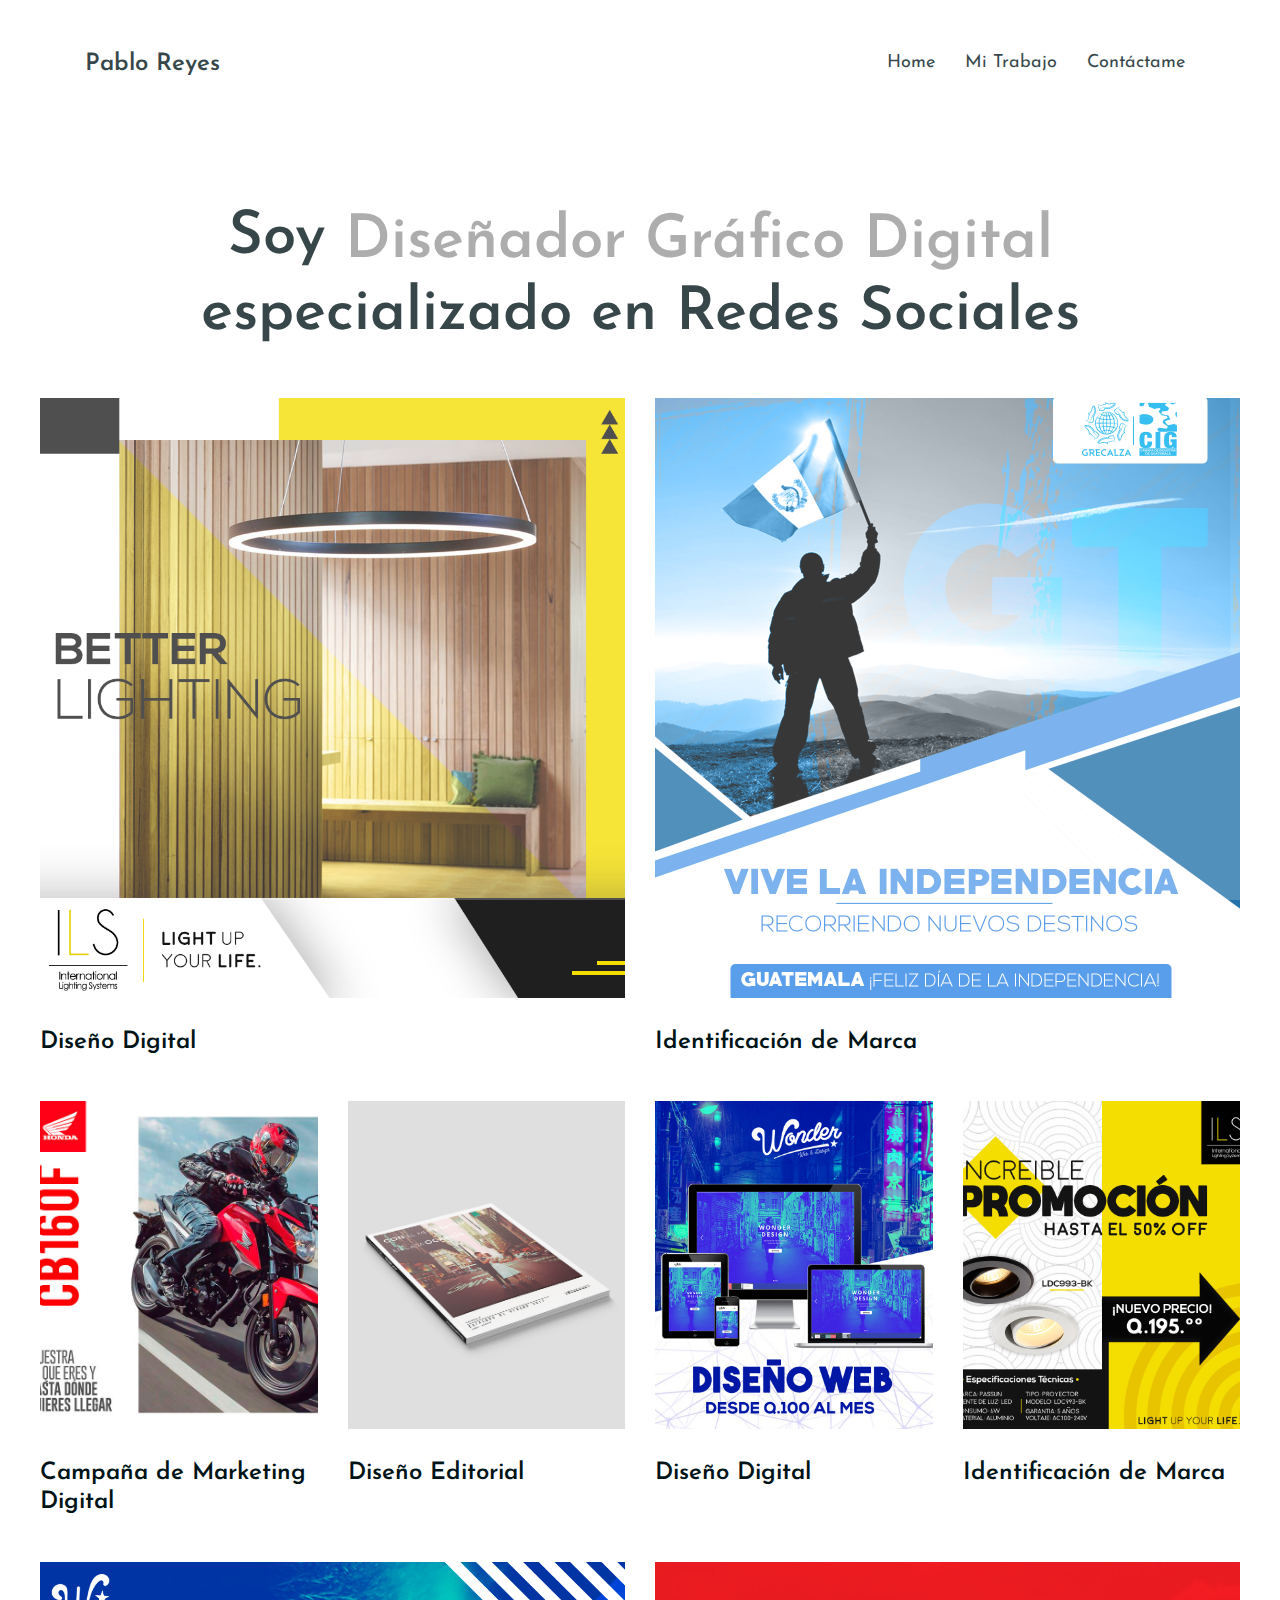
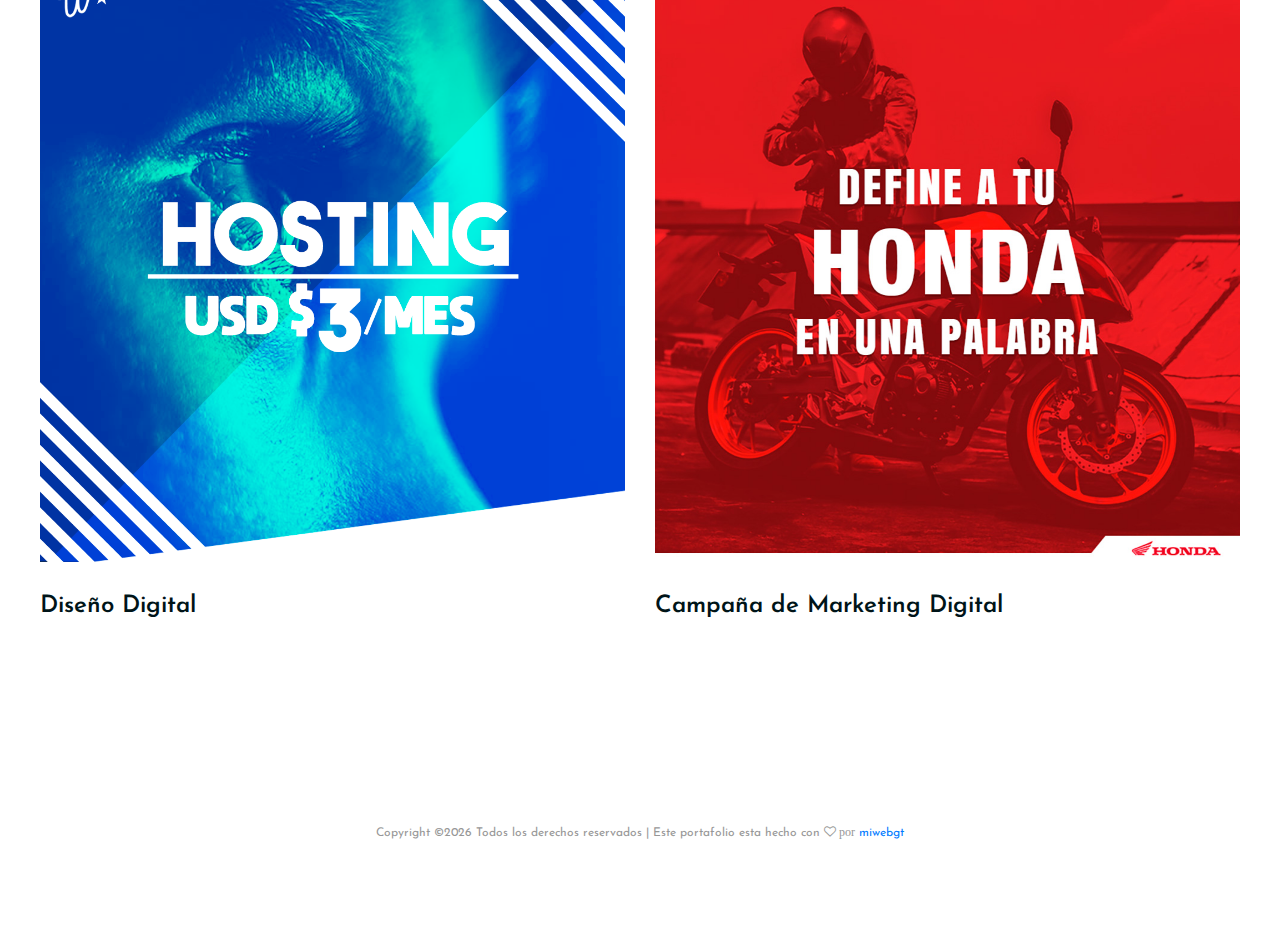
<file: index.html>
<!DOCTYPE html>
<html lang="en">
<head>
	<title>Mi Portafolio</title>
	<meta charset="UTF-8">
	<meta name="keywords" content="portfolio, riddle, onepage, creative, html">
	<meta name="viewport" content="width=device-width, initial-scale=1.0">
	<!-- Favicon -->   
	<link href="img/cookie.png" rel="shortcut icon"/>

	<!-- Google Fonts -->
	<link href="https://fonts.googleapis.com/css?family=Josefin+Sans:400,400i,600,600i,700" rel="stylesheet">

	<!-- Stylesheets -->
	<link rel="stylesheet" href="css/bootstrap.min.css"/>
	<link rel="stylesheet" href="css/font-awesome.min.css"/>
	<link rel="stylesheet" href="css/magnific-popup.css"/>
	<link rel="stylesheet" href="css/style.css"/>


	<!--[if lt IE 9]>
	  <script src="https://oss.maxcdn.com/html5shiv/3.7.2/html5shiv.min.js"></script>
	  <script src="https://oss.maxcdn.com/respond/1.4.2/respond.min.js"></script>
	<![endif]-->

</head>
<body class="body-pad">
	<!-- Page Preloder -->
	<div id="preloder">
		<div class="loader"></div>
	</div>
	
	<!-- header section start -->
	<header class="header-section">
		<div class="container">
			<div class="row">
				<div class="col-lg-4 col-md-3">
					<div class="logo">
						<a href="index.html"><h2 class="site-logo under">Pablo Reyes</h2></a>
					</div>
				</div>
				<div class="col-lg-8 col-md-9">
					<nav class="main-menu text-center text-md-right text-lg-right">
						<ul>
							<li><a href="index.html" class="grow">Home</a></li>
							<li><a href="home.html" class="grow">Mi Trabajo</a></li>
							<li><a href="contact.html" class="grow">Contáctame</a></li>
						</ul>
					</nav>
				</div>
			</div>
		</div>
		<div class="nav-switch">
			<i class="fa fa-bars"></i>
		</div>
	</header>
	<!-- header section end -->


	<!-- portfolio section start -->
	<section class="portfolio-section pt100">
		<div class="container">
			
		</div>                       
		<div class="container-fluid p-0">
			<div class="row portfolios-area">
				<div class="col-lg-12">
					<div class="portfolio-intro">
						<h2 class="section-title text-center mb-5">Soy <span class="rise">Diseñador Gráfico Digital</span> especializado en Redes Sociales </h2>
						<!--
						<ul class="portfolio-filter controls text-center">
							<li class="control" data-filter="all">Todo</li>
							<li class="control" data-filter=".digital">Diseño Digital</li>
							<li class="control" data-filter=".rened">Diseño Editorial</li>
							<li class="control" data-filter=".brand">Identificación de Marca</li>
						</ul>
						-->
					</div>
				</div>
				<div class="mix col-md-6 web digital">
					<a href="img/portfolio/45.png" class="portfolio-item set-bg " data-setbg="img/portfolio/45.png">
						<div class="pi-inner">
							<h2>+ Ver Proyecto</h2>
						</div>			
					</a>
					<div class="portfolio-meta">
						<h2>Diseño Digital</h2>
						<p></p>
					</div>
				</div>
				<div class="mix col-md-6 digital">
					<a href="img/portfolio/26.png" class="portfolio-item set-bg" data-setbg="img/portfolio/26.png">
						<div class="pi-inner">
							<h2>+ Ver Proyecto</h2> 
						</div>						
					</a>
					<div class="portfolio-meta">
						<h2>Identificación de Marca</h2>
						<p></p>
					</div>
				</div>
				<div class="mix col-md-6 col-lg-3 rened">
					<a href="img/portfolio/8.jpg" class="portfolio-item pi-style2 set-bg" data-setbg="img/portfolio/8.jpg">
						<div class="pi-inner">
							<h2>+ Ver Proyecto</h2>
						</div>						
					</a>
					<div class="portfolio-meta">
						<h2>Campaña de Marketing Digital</h2>
						<p></p>
					</div>
				</div>
				<div class="mix col-md-6 col-lg-3 digital">
					<a href="img/portfolio/4.jpg" class="portfolio-item pi-style2 set-bg" data-setbg="img/portfolio/4.jpg">
						<div class="pi-inner">
							<h2>+ Ver Proyecto</h2>
						</div>						
					</a>
					<div class="portfolio-meta">
						<h2>Diseño Editorial</h2>
						<p></p>
					</div>
				</div>
				<div class="mix col-md-6 col-lg-3 rened">
					<a href="img/portfolio/48.png" class="portfolio-item pi-style2 set-bg" data-setbg="img/portfolio/48.png">
						<div class="pi-inner">
							<h2>+ Ver Proyecto</h2>
						</div>						
					</a>
					<div class="portfolio-meta">
						<h2>Diseño Digital</h2>
						<p></p>
					</div>
				</div>
				<div class="mix col-md-6 col-lg-3 brand">
					<a href="img/portfolio/46.png" class="portfolio-item pi-style2 set-bg" data-setbg="img/portfolio/46.png">
						<div class="pi-inner">
							<h2>+ Ver Proyecto</h2>
						</div>						
					</a>
					<div class="portfolio-meta">
						<h2>Identificación de Marca</h2>
						<p></p>
					</div>
				</div>
                <div class="mix col-md-6 web digital">
					<a href="img/portfolio/47.png" class="portfolio-item set-bg " data-setbg="img/portfolio/47.png">
						<div class="pi-inner">
							<h2>+ Ver Proyecto</h2>
						</div>			
					</a>
					<div class="portfolio-meta">
						<h2>Diseño Digital</h2>
						<p></p>
					</div>
				</div>
				<div class="mix col-md-6 digital">
					<a href="img/portfolio/7.jpg" class="portfolio-item set-bg" data-setbg="img/portfolio/7.jpg">
						<div class="pi-inner">
							<h2>+ Ver Proyecto</h2> 
						</div>						
					</a>
					<div class="portfolio-meta">
						<h2>Campaña de Marketing Digital</h2>
						<p></p>
					</div>
				</div>
			</div>
		</div>
	</section>
	<!-- portfolio section end -->


		<!-- footer section start -->
	<footer class="footer-section text-center">
		<div class="container">
			<h2 class="section-title mb-5"></h2>
			<div class="copyright">
Copyright &copy;<script>document.write(new Date().getFullYear());</script> Todos los derechos reservados | Este portafolio esta hecho con <i class="fa fa-heart-o" aria-hidden="true"> por </i>  <a href="" target="_blank">miwebgt</a>
</div>
		</div>
	</footer>
	<!-- footer section end -->

<!--Boton hacia arriba-->
<a class="ir-arriba"  href="#" title="Volver arriba">
        <span class="fa-stack">
            <i class="fa fa-circle fa-stack-2x"></i>
            <i class="fa fa-arrow-up fa-stack-1x fa-inverse"></i>
        </span>
</a>

	<!--====== Javascripts & Jquery ======-->
	<script src="js/jquery-2.1.4.min.js"></script>
	<script src="js/bootstrap.min.js"></script>
	<script src="js/mixitup.min.js"></script>
	<script src="js/magnific-popup.min.js"></script>
	<script src="js/main.js"></script>
</body>
</html>
</file>
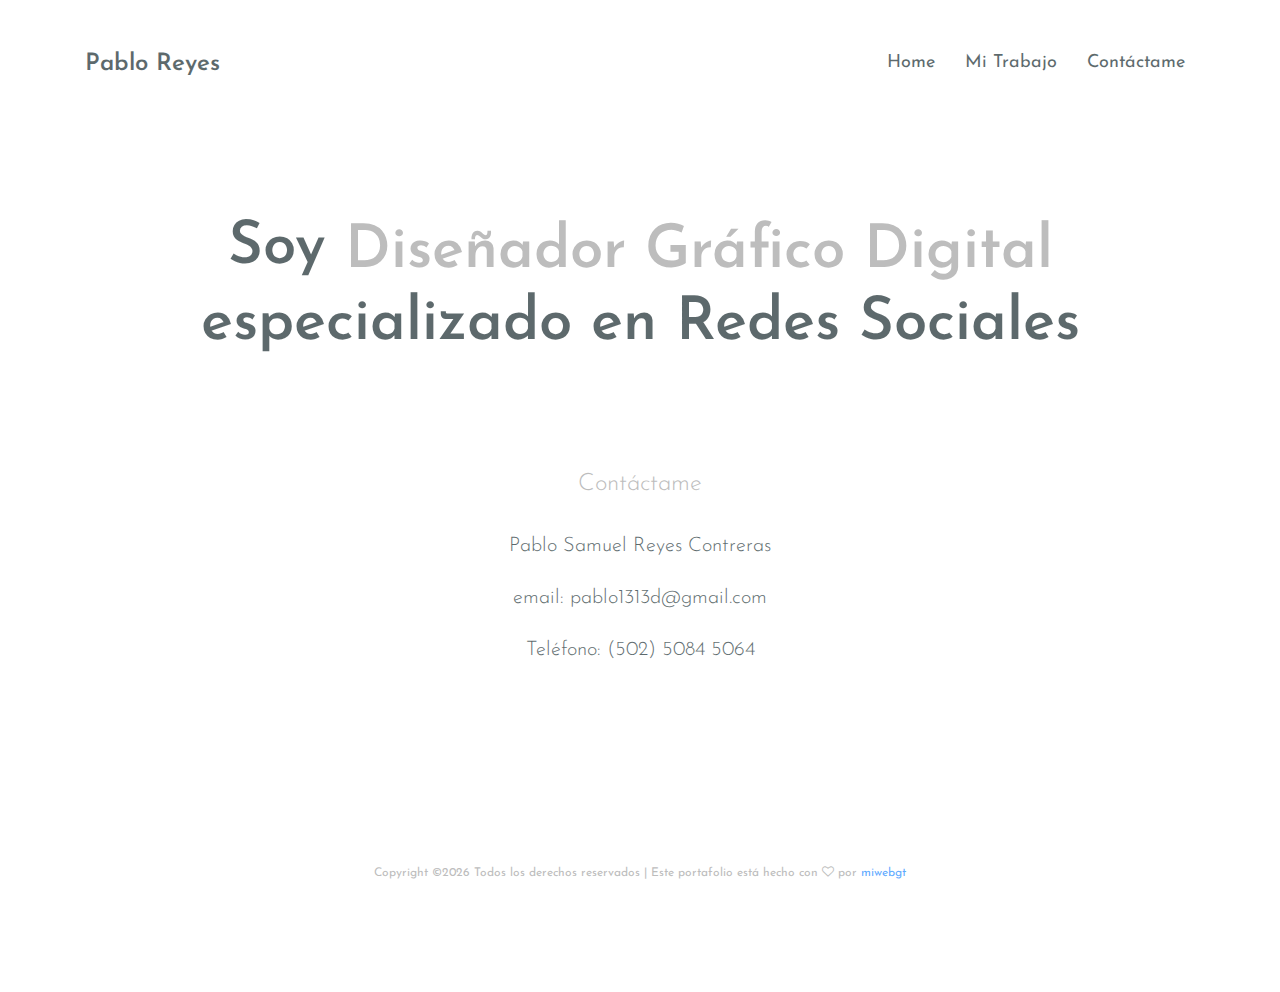
<file: contact.html>
<!DOCTYPE html>
<html lang="en">
<head>
	<title>Contacto</title>
	<meta charset="UTF-8">
	<meta name="keywords" content="portfolio, riddle, onepage, creative, html">
	<meta name="viewport" content="width=device-width, initial-scale=1.0">
	<!-- Favicon -->   
	<link href="img/cookie.png" rel="shortcut icon"/>

	<!-- Google Fonts -->
	<link href="https://fonts.googleapis.com/css?family=Josefin+Sans:400,400i,600,600i,700" rel="stylesheet">

	<!-- Stylesheets -->
	<link rel="stylesheet" href="css/bootstrap.min.css"/>
	<link rel="stylesheet" href="css/font-awesome.min.css"/>
	<link rel="stylesheet" href="css/style.css"/>


	<!--[if lt IE 9]>
	  <script src="https://oss.maxcdn.com/html5shiv/3.7.2/html5shiv.min.js"></script>
	  <script src="https://oss.maxcdn.com/respond/1.4.2/respond.min.js"></script>
	<![endif]-->

</head>
<body>
	<!-- Page Preloder -->
	<div id="preloder">
		<div class="loader"></div>
	</div>
	
	<!-- header section start -->
	<header class="header-section">
		<div class="container">
			<div class="row">
				<div class="col-lg-4 col-md-3">
					<div class="logo">
						<a href="index.html"><h2 class="site-logo under">Pablo Reyes</h2></a>
					</div>
				</div>
				<div class="col-lg-8 col-md-9">
					
					<nav class="main-menu text-center text-md-right text-lg-right">
						<ul>
							<li><a href="index.html" class="grow">Home</a></li>
							<li><a href="home.html" class="grow">Mi Trabajo</a></li>
							<li><a href="contact.html" class="grow">Contáctame</a></li>
						</ul>
					</nav>
				</div>
			</div>
		</div>
		<div class="nav-switch">
			<i class="fa fa-bars"></i>
		</div>
	</header>
	<!-- header section end -->

	<!-- intro section start -->
	<section class="intro-section">
		<div class="container text-center">
			<div class="row">
				<div class="col-xl-10 offset-xl-1">
					<h2 class="section-title">Soy <span class="rise">Diseñador Gráfico Digital</span> especializado en Redes Sociales</h2>
				</div>
			</div>
		</div>
	</section>
	<!-- intro section end -->


	<!-- page section start -->
	<section class="page-section">
		<div class="container">
			<div class="row">
				<div class="col-lg-6 offset-lg-3 contect-tect">
					<h2 class="lead grow">Contáctame</h2>
					<p class="lead">Pablo Samuel Reyes Contreras</p>
					<p class="lead">email: pablo1313d@gmail.com</p>
					<p class="lead">Teléfono: (502) 5084 5064</p>
				</div>
			</div>
			
		</div>
	</section>
	<!-- page section end -->

	<!-- footer section start -->
	<footer class="footer-section text-center">
		<div class="container">
			
			<div class="copyright">
Copyright &copy;<script>document.write(new Date().getFullYear());</script> Todos los derechos reservados | Este portafolio está hecho con <i class="fa fa-heart-o" aria-hidden="true"></i> por <a href="" target="_blank"> miwebgt </a>
</div>
		</div>
	</footer>
	<!-- footer section end -->


	<!--====== Javascripts & Jquery ======-->
	<script src="js/jquery-2.1.4.min.js"></script>
	<script src="js/bootstrap.min.js"></script>
	<script src="js/mixitup.min.js"></script>
	<script src="js/magnific-popup.min.js"></script>
	<script src="js/main.js"></script>
</body>
</html>
</file>
<file: css/style.css>
/* =================================
------------------------------------
  Riddle - Portfolio
  Version: 1.0
 ------------------------------------ 
 ====================================*/

/*----------------------------------------*/
/* Template default CSS
/*----------------------------------------*/

html,
body {
  height: 100%;
  font-family: 'Josefin Sans', sans-serif;
}

h1,
h2,
h3,
h4,
h5,
h6 {
  color: #001418;
  margin: 0;
  font-weight: 600;
  font-family: 'Josefin Sans', sans-serif;
}

p {
  font-size: 18px;
  color: #979797;
  line-height: 1.8;
}

img {
  max-width: 100%;
}

input:focus,
select:focus,
button:focus,
textarea:focus {
  outline: none;
}

a:hover,
a:focus {
  text-decoration: none;
  outline: none;
}

ul,
ol {
  padding: 0;
  margin: 0;
}

/*------------------------
  Helper css
--------------------------*/
.body-pad {
  padding: 0 40px;
}

.spad {
  padding: 100px 0;
}

.pt100 {
  padding-top: 100px;
}

.set-bg {
  background-repeat: no-repeat;
  background-size: cover;
}

.section-title {
  font-size: 60px;
}

.section-title span {
  color: #979797;
}

/*------------------------
  Common Elements
--------------------------*/
.element {
  margin-bottom: 100px;
}

.element:last-child {
  margin-bottom: 0;
}

/*=== Preloder ===*/
#preloder {
  position: fixed;
  width: 100%;
  height: 100%;
  top: 0;
  left: 0;
  z-index: 999999;
  background: #fff;
}

.loader {
  width: 30px;
  height: 30px;
  border: 3px solid #000;
  position: absolute;
  top: 50%;
  left: 50%;
  margin-top: -13px;
  margin-left: -13px;
  border-radius: 60px;
  border-left-color: transparent;
  animation: loader 0.8s linear infinite;
  -webkit-animation: loader 0.8s linear infinite;
}

@keyframes loader {
  0% {
    -webkit-transform: rotate(0deg);
            transform: rotate(0deg);
  }
  50% {
    -webkit-transform: rotate(180deg);
            transform: rotate(180deg);
  }
  100% {
    -webkit-transform: rotate(360deg);
            transform: rotate(360deg);
  }
}

@-webkit-keyframes loader {
  0% {
    -webkit-transform: rotate(0deg);
  }
  50% {
    -webkit-transform: rotate(180deg);
  }
  100% {
    -webkit-transform: rotate(360deg);
  }
}

/*=== Buttons ===*/
.site-btn {
  display: inline-block;
  font-size: 14px;
  min-width: 140px;
  text-align: center;
  padding: 15px 10px;
  position: relative;
  color: #fff;
  border: none;
  background-color: #000;
  margin-right: 15px;
  z-index: 1;
}

.site-btn.btn-fade {
  background-color: #979797;
}

.site-btn.btn-line {
  background: none;
  border: 2px solid #000;
  color: #000;
  padding: 13px 10px;
}

.site-btn.btn-line:hover {
  color: #000;
}

.site-btn.btn-line-fade {
  background: none;
  border: 2px solid #979797;
  color: #979797;
  padding: 13px 10px;
}

.site-btn.btn-line-fade:hover {
  color: #979797;
}

.site-btn:hover {
  color: #fff;
}

/*===  Accordion  ===*/
.accordion-area .panel {
  margin-bottom: 30px;
}

.accordion-area .panel-header {
  background: #000;
  color: #fff;
  display: block;
  padding: 12px 50px;
  padding-left: 30px;
  font-size: 14px;
  font-weight: 600;
  position: relative;
  border: 2px solid #000;
  -webkit-transition: all 0.4s ease-out 0s;
  -o-transition: all 0.4s ease-out 0s;
  transition: all 0.4s ease-out 0s;
}

.accordion-area .panel-header.active {
  background: transparent;
  color: #000;
}

.accordion-area .panel-header.active .panel-link:after {
  content: "-";
  color: #000;
}

.accordion-area .panel-header.active .panel-link.collapsed:after {
  content: "+";
}

.accordion-area .panel-link {
  position: absolute;
  right: 0;
  top: 0;
  height: 100%;
  width: 50px;
  border: none;
  cursor: pointer;
  background: transparent;
}

.accordion-area .panel-body p {
  font-size: 14px;
  margin-bottom: 0;
  padding-top: 25px;
}

.accordion-area .panel-body {
  padding: 0 5px;
}

.accordion-area .panel-link:after {
  content: "+";
  position: absolute;
  left: 50%;
  font-size: 16px;
  font-weight: 700;
  top: 50%;
  color: #fff;
  line-height: 16px;
  margin-top: -8px;
  margin-left: -4px;
}

/*===  Tab  ===*/
.tab-element .nav-tabs {
  border-bottom: none;
  margin-bottom: 35px;
}

.tab-element .nav-tabs .nav-link {
  border: 2px solid #000;
  background: #000;
  border-radius: 0;
  margin-right: 10px;
  font-size: 14px;
  font-weight: 500;
  color: #222;
  padding: 15px 40px;
  min-width: 118px;
  font-size: 16px;
  color: #fff;
  margin-bottom: 10px;
}

.tab-element .nav-tabs .nav-item:last-child .nav-link {
  margin-right: 0;
}

.tab-element .nav-tabs .nav-link.active {
  background: transparent;
  color: #000;
}

.tab-element .tab-pane h4 {
  font-size: 18px;
  margin: 25px 0 20px;
}

.tab-element .tab-pane p {
  font-size: 14px;
}

.circle-progress {
  text-align: center;
  position: relative;
}

.circle-progress canvas {
  -webkit-transform: rotate(90deg);
  -ms-transform: rotate(90deg);
  transform: rotate(90deg);
}

.circle-progress .progress-info {
  position: absolute;
  width: 100%;
  top: 30%;
}

.circle-progress .progress-info h2 {
  font-size: 36px;
}

.circle-progress .progress-info p {
  color: #979797;
  font-size: 16px;
  line-height: normal;
}

/*===  Icon Box  ===*/
.icon-box {
  display: -webkit-box;
  display: -ms-flexbox;
  display: flex;
}

.icon-box .icon h2 {
  font-size: 60px;
}

.icon-box .icon-box-content {
  padding-left: 25px;
  padding-top: 10px;
}

.icon-box .icon-box-content h3 {
  font-size: 24px;
  margin-bottom: 25px;
}

/*------------------------
    Header Section
--------------------------*/
.header-section {
  padding-top: 30px;
  padding-bottom: 20px;
  position: relative;
}

.site-logo {
  font-size: 24px;
  padding-top: 20px;
}

.main-menu ul {
  list-style: none;
}

.main-menu ul li {
  display: inline;
}

.main-menu ul li a {
  display: inline-block;
  font-size: 18px;
  color: #001418;
  margin-left: 15px;
  margin-right: 10px;
  padding: 20px 0 5px;
}

.header-btn {
  float: right;
  margin-right: 0;
}

.nav-switch {
  display: none;
}

/*------------------------
    Intro Section
--------------------------*/
.intro-section {
  padding: 110px 0;
}

/*------------------------
    Portfolio Section
--------------------------*/
.portfolio-section {
  overflow: hidden;
}

.portfolio-filter {
  list-style: none;
  padding-bottom: 100px;
}

.portfolio-filter li {
  font-size: 16px;
  display: inline-block;
  margin-right: 30px;
  padding-bottom: 10px;
  color: #979797;
  cursor: pointer;
}

.portfolio-filter li:hover {
  color: #000000;
}

.portfolio-filter li.mixitup-control-active {
  color: #001418;
}

.portfolios-area .gallery-block {
  padding: 0;
}

.gallery-block {
  position: relative;
}

.portfolio-item {
  display: block;
  width: 100%;
  height: 600px;
  background-position: center center;
  position: relative;
  margin-bottom: 30px;
}

.portfolio-item .pi-inner {
  position: absolute;
  width: 100%;
  height: 100%;
  left: 0;
  top: 0;
  background: transparent;
  -webkit-transition: all 0.4s ease 0s;
  -o-transition: all 0.4s ease 0s;
  transition: all 0.4s ease 0s;
}

.portfolio-item .pi-inner h2 {
  opacity: 0;
  font-size: 30px;
  font-weight: 400;
  position: absolute;
  left: 50px;
  bottom: 50px;
  color: #fff;
  letter-spacing: 10px;
  -webkit-transition: all 0.3s ease 0s;
  -o-transition: all 0.3s ease 0s;
  transition: all 0.3s ease 0s;
}

.portfolio-item:hover .pi-inner {
  background: rgba(0, 20, 24, 0.8);
}

.portfolio-item:hover .pi-inner h2 {
  opacity: 1;
  letter-spacing: 0;
}

.portfolio-meta {
  padding-bottom: 45px;
}

.portfolio-meta h2 {
  font-size: 24px;
}

.portfolio-meta p {
  font-size: 14px;
  color: #a6a6a6;
  margin-bottom: 0;
}

.portfolio-intro {
  display: block;
}

.img-popup-warp .mfp-content {
  opacity: 0;
  -webkit-transform: scale(0.8);
  -ms-transform: scale(0.8);
  transform: scale(0.8);
  -webkit-transition: all 0.4s;
  -o-transition: all 0.4s;
  transition: all 0.4s;
}

.img-popup-warp.mfp-ready .mfp-content {
  opacity: 1;
  -webkit-transform: scale(1);
  -ms-transform: scale(1);
  transform: scale(1);
}

/*------------------------
    Footer Section
--------------------------*/
.footer-section {
  padding: 110px 0;
}

.footer-section .copyright {
  font-size: 12px;
  color: #979797;
}

.social-links {
  margin-top: 60px;
  margin-bottom: 40px;
}

.social-links a {
  color: #979797;
  font-size: 15px;
  margin-right: 30px;
}

.social-links a:last-child {
  margin-right: 0;
}

   /*Flecha para hacer la pagina hacia arriba*/
.ir-arriba {
  display:none;
  padding:20px;
  background-repeat: no-repeat;
  font-size:20px;
  color:red;
  cursor:pointer;
  position: fixed;
  bottom:20px;
  right:20px;
  z-index: 2;
}

/*------------------------
    About Page
--------------------------*/
.pic-frame {
  position: relative;
  padding-left: 25px;
  padding-bottom: 25px;
  display: inline-block;
}

.pic-frame:after {
  position: absolute;
  content: "";
  width: calc(100% - 25px);
  height: calc(100% - 25px);
  bottom: 0;
  left: 0;
  border: 2px solid #000;
  z-index: 1;
}

.milestone {
  margin-top: 15px;
}

.milestone h2 {
  font-size: 60px;
}

.milestone h2 span {
  font-size: 18px;
  color: #979797;
}

/*------------------------
    Blog Page
--------------------------*/
.blog-item {
  margin-bottom: 70px;
}

.blog-item .read-more {
  color: #000;
  position: relative;
  display: inline-block;
  padding-bottom: 5px;
  line-height: 18px;
  font-size: 18px;
}

.blog-item .read-more:after {
  position: absolute;
  content: '';
  width: 100%;
  height: 2px;
  bottom: 0;
  left: 0;
  background: #000;
}

.thumb {
  margin-bottom: 30px;
}

.blog-content h2 {
  font-size: 24px;
  margin-bottom: 15px;
}

.blog-content .blog-meta {
  font-size: 13px;
  color: #979797;
  margin-bottom: 30px;
}

.blog-content p {
  margin-bottom: 30px;
}

/*------------------------
    Contact Page
--------------------------*/
.contect-tect {
  text-align: center;
  margin-bottom: 70px;
}

.contect-tect h2 {
  font-size: 24px;
  margin-bottom: 30px;
  color: #979797;
}

.contect-tect p {
  font-size: 20px;
  color: #001418;
}

.contact-form {
  display: block;
  width: 100%;
}

.contact-form input {
  padding-left: 25px;
  height: 60px;
  width: 100%;
  border: none;
  border-bottom: 2px solid #000;
  margin-bottom: 30px;
  font-size: 12px;
}

.contact-form textarea {
  padding-left: 25px;
  height: 200px;
  width: 100%;
  border: none;
  border-bottom: 2px solid #000;
  margin-bottom: 30px;
  font-size: 12px;
}

.contact-form ::-webkit-input-placeholder {
  font-style: italic;
}

.contact-form :-ms-input-placeholder {
  font-style: italic;
}

.contact-form ::-ms-input-placeholder {
  font-style: italic;
}

.contact-form ::placeholder {
  font-style: italic;
}

/* ===========================
  Responsive
==============================*/
@media only screen and (max-width: 1448px) {
  .home-2.container {
    width: auto;
  }
}

/* Medium screen : 992px. */
@media only screen and (min-width: 992px) and (max-width: 1199px) {
  .portfolio-item {
    height: 450px;
  }
}

/* Tablet :768px. */
@media only screen and (min-width: 768px) and (max-width: 991px) {
  .body-pad {
    padding: 0 30px;
  }
  .portfolio-item {
    height: 350px;
  }
}

/* Large Mobile :480px. */
@media only screen and (max-width: 767px) {
  .body-pad {
    padding: 0 15px;
  }
  .main-menu {
    position: absolute;
    background: #efefef;
    width: 100%;
    z-index: 999;
    left: 0;
    top: 30px;
    padding-top: 15px;
    display: none;
  }
  .main-menu ul li a {
    padding: 10px 15px;
    border-bottom: 1px solid #ddd;
    display: block;
  }
  .main-menu ul li {
    display: block;
  }
  .main-menu ul li:last-child a {
    border-bottom: none;
  }
  .home-2 {
    text-align: left;
  }
  .home-2 .main-menu {
    top: 99px;
  }
  .nav-switch {
    position: absolute;
    right: 25px;
    font-size: 30px;
    color: #333;
    top: 35px;
    display: block;
  }
  .header-btn {
    display: none;
  }
  .section-title {
    font-size: 45px;
  }
  .portfolio-filter {
    text-align: center;
  }
}

/* small Mobile :320px. */
@media only screen and (max-width: 479px) {
  .section-title {
    font-size: 30px;
  }
}

/**rise**/
.rise {
  display: inline-block;
  vertical-align: middle;
  transform: perspective(1px) translateZ(0);
  box-shadow: 0 0 1px transparent;
  transition-duration: 0.2s;
  transition-property: transform;
  transition-timing-function: ease-out;
}

.rise:hover, .rise:focus, .rise:active {
  transform: translateY(-8px);
}

/* Under */
.under {
  display: inline-block;
  vertical-align: middle;
  transform: perspective(1px);
  position: relative;
  overflow: hidden;
}

.under:before {
  content: "";
  position: absolute;
  left: 0;
  right: 100%;
  bottom: 0;
  background: #1c2f4c;
  height: 2px;
  transition-property: right;
  transition-duration: 0.2s;
  transition-timing-function: ease-out;
}

.under:hover:before, .under:focus:before, .under:active:before {
  right: 0;
}

/*Grow*/

.grow { 
  transition: all .2s ease-in-out;
}
.grow:hover { 
  transform: scale(1.1);
}
</file>
